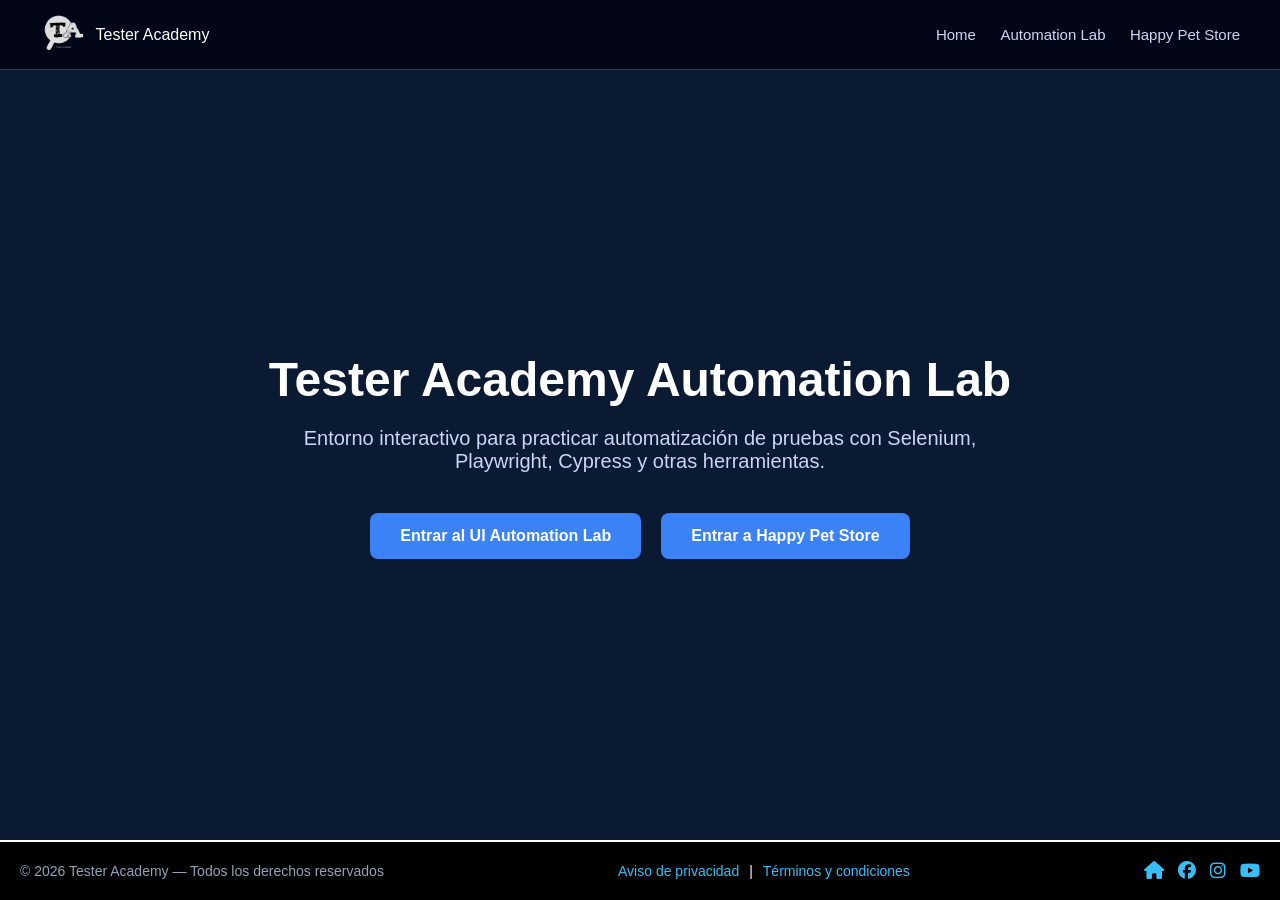
<file: index.html>
<!DOCTYPE html>
<html lang="es">

<head>

    <meta charset="UTF-8">
    <meta name="viewport" content="width=device-width, initial-scale=1.0">

    <title>Tester Academy Automation Lab</title>

    <link rel="icon" type="image/png" href="resources/images/logo.png">

    <link rel="stylesheet" href="resources/css/main.css">

    <link
            rel="stylesheet"
            href="https://cdnjs.cloudflare.com/ajax/libs/font-awesome/6.5.2/css/all.min.css"
            referrerpolicy="no-referrer"
    />

</head>

<body>

<!-- HEADER INYECTADO -->
<div id="header"></div>

<main>

    <section class="hero">

        <h1>Tester Academy Automation Lab</h1>

        <p>
            Entorno interactivo para practicar automatización de pruebas con Selenium,
            Playwright, Cypress y otras herramientas.
        </p>

        <div class="hero-buttons">

            <a class="btn-primary" href="lab/index.html">
                Entrar al UI Automation Lab
            </a>

            <a class="btn-primary" href="happy-pet/index.html">
                Entrar a Happy Pet Store
            </a>

        </div>

    </section>

</main>

<footer>

    <p id="footerText"></p>

    <div class="legal">
        <a id="privacyLink">Aviso de privacidad</a>
        <span class="sep">|</span>
        <a id="termsLink">Términos y condiciones</a>
    </div>

    <div class="social" id="socialLinks"></div>

</footer>

<script src="resources/js/layout.js"></script>

</body>
</html>
</file>
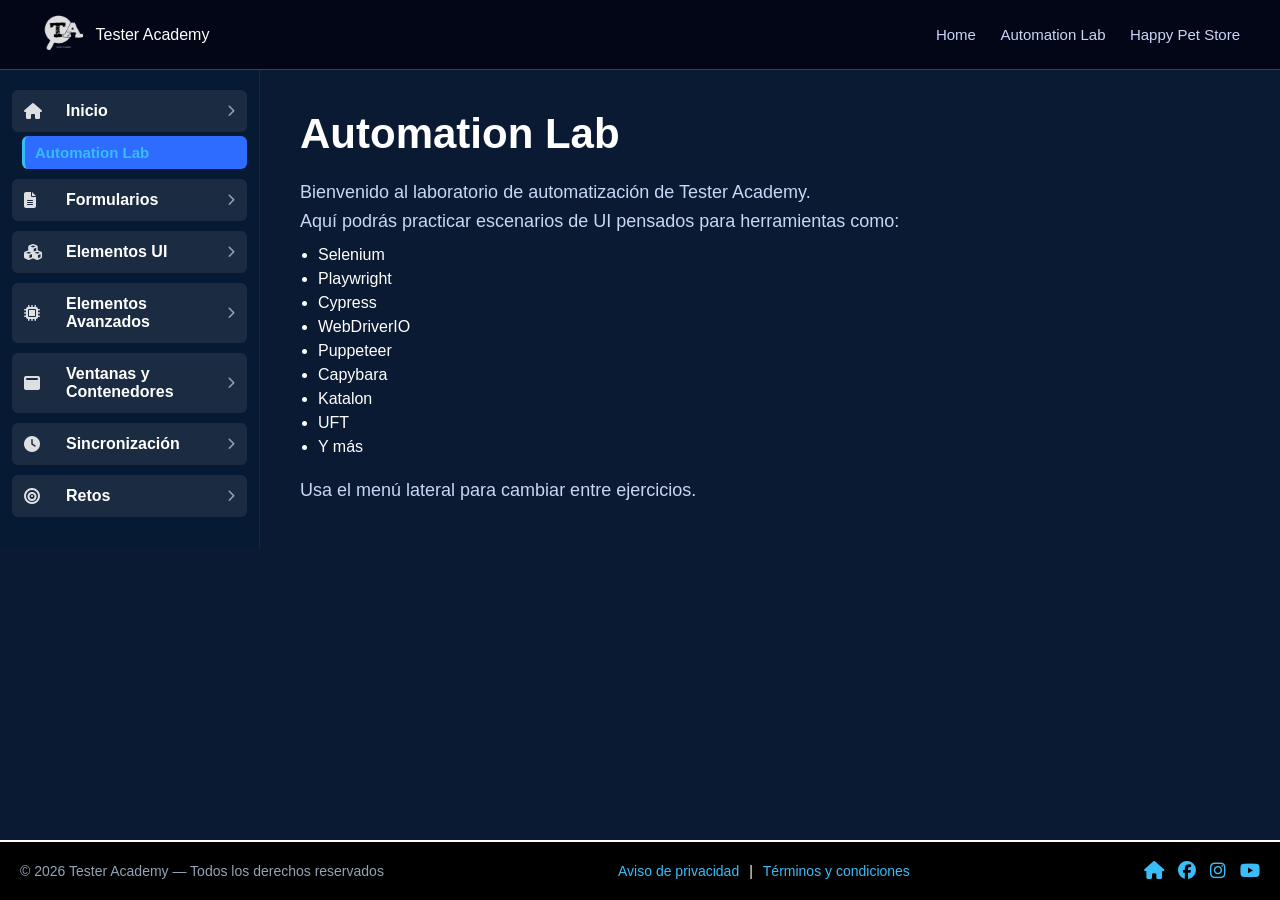
<file: lab/index.html>
<!DOCTYPE html>
<html lang="es">

<head>
    <meta charset="UTF-8">
    <meta name="viewport" content="width=device-width, initial-scale=1.0">
    <title>Automation Lab - Tester Academy</title>

    <link rel="stylesheet" href="../resources/css/main.css">
    <link rel="stylesheet" href="resources/css/lab.css">
    <link rel="stylesheet" href="resources/css/content.css">

    <link
            rel="stylesheet"
            href="https://cdnjs.cloudflare.com/ajax/libs/font-awesome/6.5.2/css/all.min.css"
            referrerpolicy="no-referrer"
    />
</head>

<body>

<div id="header"></div>

<div class="lab-shell">
    <div id="sidebar"></div>
    <main id="content" class="lab-content"></main>
</div>

<footer>
    <p id="footerText"></p>

    <div class="legal">
        <a id="privacyLink">Aviso de privacidad</a>
        <span class="sep">|</span>
        <a id="termsLink">Términos y condiciones</a>
    </div>

    <div class="social" id="socialLinks"></div>
</footer>

<script src="resources/js/lab.js"></script>
<script src="resources/js/content.js"></script>

</body>
</html>
</file>
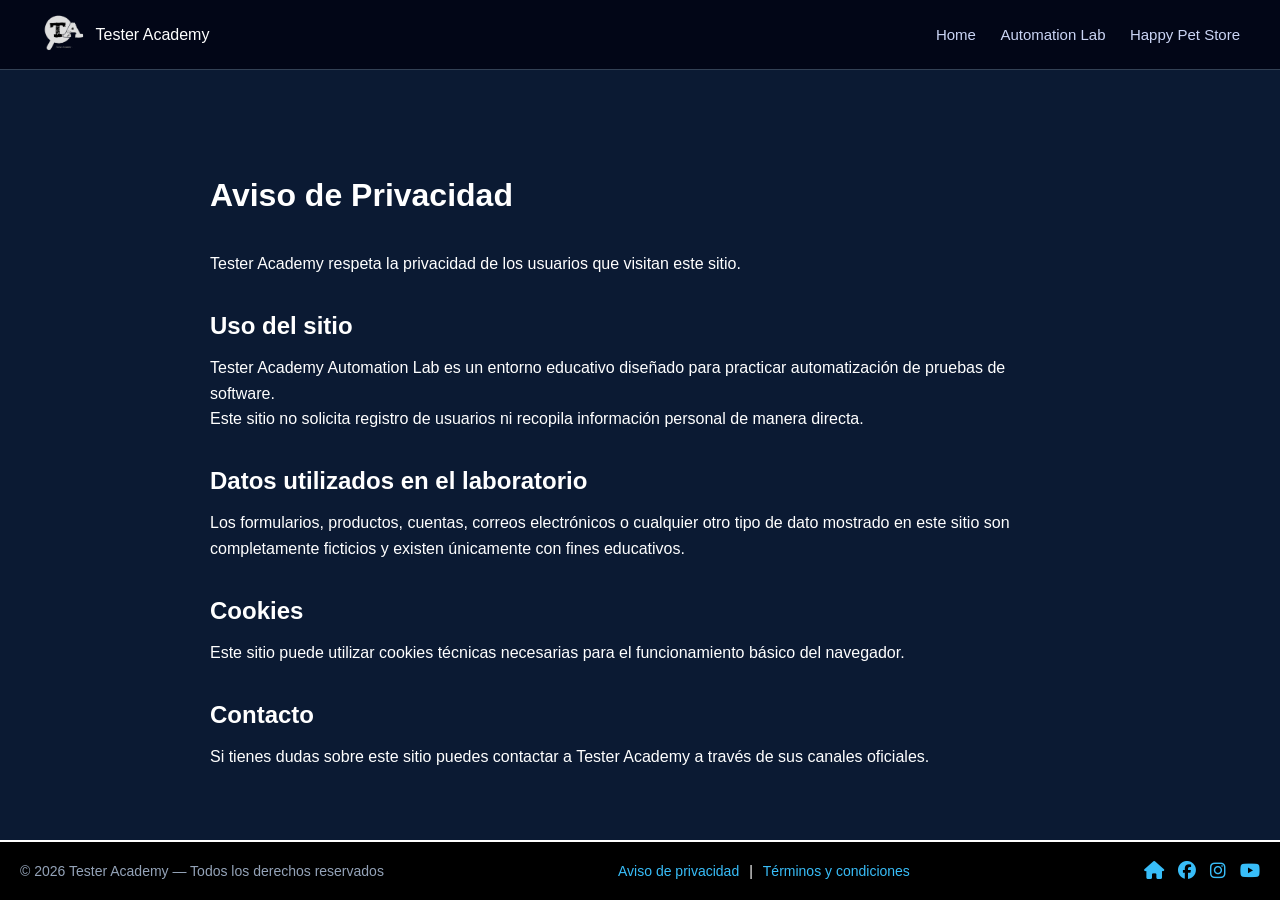
<file: resources/html/privacy.html>
<!DOCTYPE html>
<html lang="es">

<head>

    <meta charset="UTF-8">
    <meta name="viewport" content="width=device-width, initial-scale=1.0">

    <title>Aviso de Privacidad - Tester Academy</title>

    <link rel="stylesheet" href="../css/main.css">

    <link
            rel="stylesheet"
            href="https://cdnjs.cloudflare.com/ajax/libs/font-awesome/6.5.2/css/all.min.css"
            referrerpolicy="no-referrer"
    />

</head>

<body>

<!-- HEADER -->
<div id="header"></div>

<main class="legal-page">

    <h1>Aviso de Privacidad</h1>

    <p>
        Tester Academy respeta la privacidad de los usuarios que visitan este sitio.
    </p>

    <h2>Uso del sitio</h2>

    <p>
        Tester Academy Automation Lab es un entorno educativo diseñado para practicar
        automatización de pruebas de software.
    </p>

    <p>
        Este sitio no solicita registro de usuarios ni recopila información personal
        de manera directa.
    </p>

    <h2>Datos utilizados en el laboratorio</h2>

    <p>
        Los formularios, productos, cuentas, correos electrónicos o cualquier otro
        tipo de dato mostrado en este sitio son completamente ficticios y existen
        únicamente con fines educativos.
    </p>

    <h2>Cookies</h2>

    <p>
        Este sitio puede utilizar cookies técnicas necesarias para el funcionamiento
        básico del navegador.
    </p>

    <h2>Contacto</h2>

    <p>
        Si tienes dudas sobre este sitio puedes contactar a Tester Academy a través
        de sus canales oficiales.
    </p>

</main>

<footer>

    <p id="footerText"></p>

    <div class="legal">

        <a id="privacyLink">Aviso de privacidad</a>

        <span class="sep">|</span>

        <a id="termsLink">Términos y condiciones</a>

    </div>

    <div class="social" id="socialLinks"></div>

</footer>

<script src="../js/layout.js"></script>

</body>
</html>
</file>
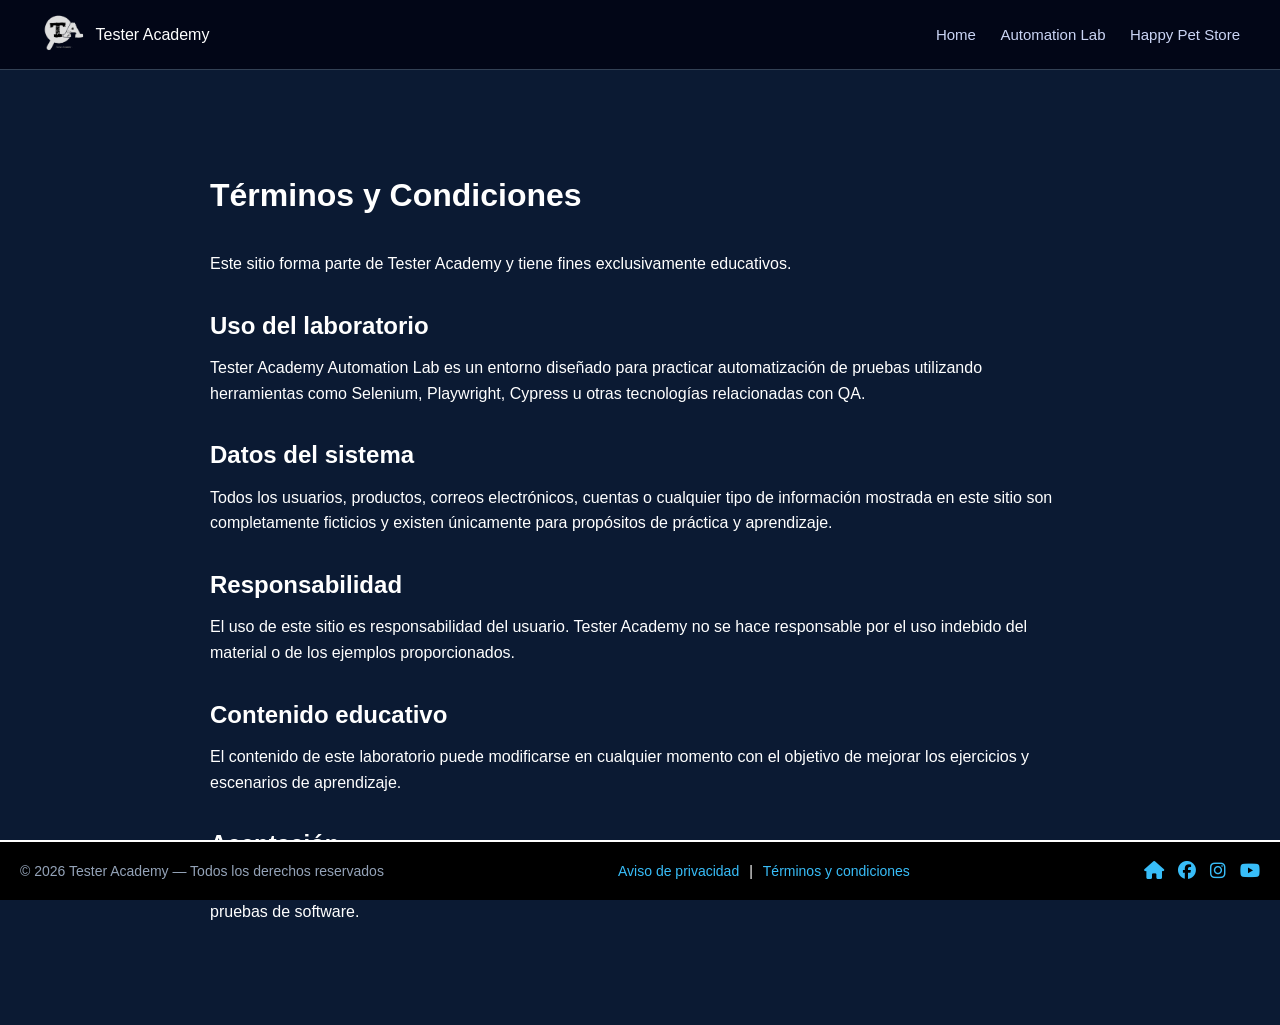
<file: resources/html/terms.html>
<!DOCTYPE html>
<html lang="es">

<head>

    <meta charset="UTF-8">
    <meta name="viewport" content="width=device-width, initial-scale=1.0">

    <title>Términos y Condiciones - Tester Academy</title>

    <link rel="stylesheet" href="../css/main.css">

    <link
            rel="stylesheet"
            href="https://cdnjs.cloudflare.com/ajax/libs/font-awesome/6.5.2/css/all.min.css"
            referrerpolicy="no-referrer"
    />

</head>

<body>

<!-- HEADER -->
<div id="header"></div>

<main class="legal-page">

    <h1>Términos y Condiciones</h1>

    <p>
        Este sitio forma parte de Tester Academy y tiene fines exclusivamente educativos.
    </p>

    <h2>Uso del laboratorio</h2>

    <p>
        Tester Academy Automation Lab es un entorno diseñado para practicar automatización
        de pruebas utilizando herramientas como Selenium, Playwright, Cypress u otras
        tecnologías relacionadas con QA.
    </p>

    <h2>Datos del sistema</h2>

    <p>
        Todos los usuarios, productos, correos electrónicos, cuentas o cualquier tipo
        de información mostrada en este sitio son completamente ficticios y existen
        únicamente para propósitos de práctica y aprendizaje.
    </p>

    <h2>Responsabilidad</h2>

    <p>
        El uso de este sitio es responsabilidad del usuario. Tester Academy no se hace
        responsable por el uso indebido del material o de los ejemplos proporcionados.
    </p>

    <h2>Contenido educativo</h2>

    <p>
        El contenido de este laboratorio puede modificarse en cualquier momento con el
        objetivo de mejorar los ejercicios y escenarios de aprendizaje.
    </p>

    <h2>Aceptación</h2>

    <p>
        Al utilizar este sitio aceptas que el contenido se proporciona únicamente para
        práctica educativa dentro del contexto de pruebas de software.
    </p>

</main>

<footer>

    <p id="footerText"></p>

    <div class="legal">

        <a id="privacyLink">Aviso de privacidad</a>

        <span class="sep">|</span>

        <a id="termsLink">Términos y condiciones</a>

    </div>

    <div class="social" id="socialLinks"></div>

</footer>

<script src="../js/layout.js"></script>

</body>
</html>
</file>
<file: resources/css/main.css>
/* RESET */

* {
    margin: 0;
    padding: 0;
    box-sizing: border-box;
}


/* BODY */

body{
    font-family: Arial, sans-serif;
    background: #0b1a33;
    color: white;

    min-height:100vh;

    display:flex;
    flex-direction:column;
}


/* HEADER */

.ta-header {

    width: 100%;
    height: 70px;

    background: #020617;

    border-bottom: 1px solid #334155;

    display: flex;
    align-items: center;

}

.header-container {

    width: 1200px;
    margin: auto;

    display: flex;
    justify-content: space-between;
    align-items: center;

}

.logo {

    font-size: 20px;
    font-weight: bold;

}

nav a {

    margin-left: 20px;
    text-decoration: none;

    color: #cbd5f5;

}

nav a:hover {

    color: #38bdf8;

}



/* HERO */

.hero {

    height: calc(100vh - 130px);

    display: flex;
    flex-direction: column;
    justify-content: center;
    align-items: center;

    text-align: center;

    padding: 20px;

}

.hero h1 {

    font-size: 48px;
    margin-bottom: 20px;

}

.hero p {

    max-width: 700px;
    font-size: 20px;

    color: #cbd5f5;

    margin-bottom: 40px;

}


/* BUTTONS */

.hero-buttons {

    display: flex;
    gap: 20px;

}

.btn-primary {

    background: #3b82f6;

    padding: 14px 30px;

    border-radius: 8px;

    text-decoration: none;

    color: white;

    font-weight: bold;

}

.btn-primary:hover {

    background: #2563eb;

}



/* FOOTER */

footer {

    position: fixed;

    bottom: 0;
    left: 0;

    width: 100%;
    height: 60px;

    background: #000;

    border-top: 2px solid white;

    display: flex;
    align-items: center;
    justify-content: space-between;

    padding: 0 20px;

    font-size: 14px;

}


footer p {

    color: #94a3b8;

}


footer .legal {

    display: flex;
    align-items: center;
    gap: 10px;

}

footer .legal a {

    color: #38bdf8;
    text-decoration: none;

}

footer .legal a:hover {

    color: #facc15;

}

footer .social {

    display: flex;
    gap: 14px;

}

footer .social a {

    color: #38bdf8;
    font-size: 18px;

}

footer .social a:hover {

    color: #facc15;

}

.legal-page {

max-width: 900px;
margin: 80px auto;
padding: 20px;

line-height: 1.6;

}

.legal-page h1 {

margin-bottom: 30px;

}

.legal-page h2 {

margin-top: 30px;
margin-bottom: 10px;

}

/* LOGO */

.logo-title{
display:flex;
align-items:center;
gap:10px;
}

.logo{
height:40px;
width:auto;
}


/* HEADER NAV */

nav a{
margin-left:20px;
text-decoration:none;
color:#cbd5f5;
font-size:15px;
}

nav a:hover{
color:#38bdf8;
}
</file>
<file: lab/resources/css/lab.css>
/* ===============================
   LAYOUT GENERAL
================================ */

body{
    margin:0;
}

/* área entre header y footer */

.lab-shell{
    display:grid;
    grid-template-columns:260px 1fr;

    flex:1;
}


/* ===============================
   SIDEBAR
================================ */

.lab-sidebar{

background:#071a33;
border-right:1px solid #0f2c50;

max-height:calc(100vh - 120px);
overflow-y:auto;

padding:20px 12px;

}


/* TITULO */

.lab-sidebar-title{

    font-size:20px;

    font-weight:700;

    margin-bottom:25px;

    color:#ffffff;

}


/* ===============================
   MENU
================================ */

.lab-nav{

    display:flex;

    flex-direction:column;

    gap:6px;

}


/* ITEM MENU */

.lab-link{

    display:flex;

    align-items:center;

    gap:10px;

    padding:12px 14px;

    border-radius:8px;

    border:none;

    background:transparent;

    color:#94a3b8;

    font-size:15px;

    text-align:left;

    cursor:pointer;

    transition:all .2s ease;

}

.lab-link i{
    width:20px;
    margin-right:8px;
    opacity:0.7;
}

/* HOVER */

.lab-link:hover{
    background:#1e293b;
    color:#38bdf8;
}


/* ACTIVO */

.lab-link.active{

    background:#1e293b;

    color:#38bdf8;

    border-left:3px solid #38bdf8;

    font-weight:600;

}


/* ICONOS */

.lab-link i{

    width:18px;

    text-align:center;

}


/* ===============================
   CONTENT
================================ */

.lab-content{

    padding:40px;

    height:100%;

    overflow-y:auto;

}


/* TITULO */

.lab-content h1{

    font-size:42px;

    margin-bottom:20px;

    color:#ffffff;

}


/* TEXTO */

.lab-content p{

    font-size:18px;

    line-height:1.6;

    color:#cbd5f5;

}


/* LISTAS */

.lab-content ul{

    margin-top:10px;

    margin-bottom:20px;

    padding-left:18px;

}

.lab-content li{

    margin-bottom:6px;

}


/* ===============================
   SCROLL STYLE SIDEBAR
================================ */

.lab-sidebar::-webkit-scrollbar{

    width:6px;

}

.lab-sidebar::-webkit-scrollbar-track{

    background:#020617;

}

.lab-sidebar::-webkit-scrollbar-thumb{

    background:#334155;

    border-radius:4px;

}

.lab-sidebar::-webkit-scrollbar-thumb:hover{

    background:#475569;

}


/* ===============================
   RESPONSIVE
================================ */

@media (max-width:900px){

    .lab-shell{

        grid-template-columns:1fr;

        height:auto;

    }

    .lab-sidebar{

        border-right:none;

        border-bottom:1px solid #1e293b;

        overflow:visible;

    }

}

/* CATEGORIA */

.lab-category {
  margin-bottom: 10px;
}

.lab-category-title {
  background: #1b2b42;
  padding: 12px;
  cursor: pointer;
  font-weight: 600;
  border-radius: 6px;
  user-select: none;
}

.lab-category-items {
  display: none;
  padding-left: 10px;
}

.lab-category.open .lab-category-items {
  display: block;
}

/* LINKS */

.lab-link {
  display: block;
  font-size: 15px;
  padding: 8px 10px;
  border-radius: 6px;
  cursor: pointer;
  margin: 4px 0;
}

.lab-link:hover {
  background: rgba(255,255,255,0.08);
}

.lab-link.active {
  background: #2e6cff;
}

/* ===============================
   CATEGORY HEADER
================================ */

.lab-category-title{

display:flex;

justify-content:space-between;

align-items:center;

}


/* ===============================
   ICONO
================================ */

.category-icon{

transition:transform .25s ease;

font-size:12px;

color:#94a3b8;

}

/* ===============================
   ICONO CUANDO ESTA ABIERTO
================================ */

.lab-category-title i:first-child{
    width:20px;
    margin-right:10px;
    opacity:0.85;
}

.lab-category.open .category-icon{
    transform: rotate(90deg);
}
</file>
<file: lab/resources/css/content.css>
/* ===============================
   CARD CONTENIDO
================================ */

.content-card{

background:#0f2c50;

border:1px solid #1e3a5f;

border-radius:10px;

padding:30px;

max-width:420px;

margin-top:25px;

}


/* ===============================
   FORM GROUP
================================ */

.form-group{

display:flex;

flex-direction:column;

margin-bottom:18px;

}

.form-group label{

margin-bottom:6px;

font-weight:600;

color:#cbd5f5;

}

.form-group input{

padding:10px 12px;

border-radius:6px;

border:1px solid #334155;

background:#020617;

color:white;

font-size:15px;

}

.form-group input:focus{

outline:none;

border-color:#38bdf8;

}

.form-group textarea{

padding:10px 12px;

border-radius:6px;

border:1px solid #334155;

background:#020617;

color:white;

font-size:15px;

}

.form-group textarea:focus{

outline:none;

border-color:#38bdf8;

}

/* ===============================
   BOTONES
================================ */

.btn-primary{

background:#2563eb;

border:none;

padding:10px 18px;

border-radius:6px;

color:white;

font-weight:600;

cursor:pointer;

}

.btn-primary:hover{

background:#1d4ed8;

}


/* ===============================
   MENSAJES
================================ */

.message{

margin-top:16px;

font-weight:600;

}

.message.error{

color:#ef4444;

}

.message.success{

color:#22c55e;

}


/* ===============================
   ACORDEON
================================ */

.accordion{

background:#0f2c50;

border:1px solid #1e3a5f;

border-radius:8px;

margin-bottom:25px;

}

.accordion-title{

padding:12px 16px;

cursor:pointer;

font-weight:600;

}

.accordion-content{

display:none;

padding:14px 16px;

border-top:1px solid #1e3a5f;

}

.accordion.open .accordion-content{

display:block;

}

.lab-category-title{
    display: flex;
    align-items: center;
    justify-content: space-between;
}

.lab-category-title span{
    flex: 1;
    margin-left: 12px;
    text-align: left;
}

.lab-category-title i:first-child{
    width: 20px;
}

.category-icon{
    margin-left: auto;
}

/* ===============================
   ROTACIÓN ICONO MENÚ
================================ */

.category-icon{
    margin-left: auto;
    transition: transform .2s ease;
}

.lab-category.open .category-icon{
    transform: rotate(90deg);
}

/* ===============================
   SELECT / DROPDOWN
================================ */

.form-group select{

padding:10px 12px;

border-radius:6px;

border:1px solid #334155;

background:#020617;

color:white;

font-size:15px;

width:100%;

}

.form-group select:focus{

outline:none;

border-color:#38bdf8;

}

/* Opciones del dropdown */

.form-group select option{

background:#020617;

color:white;

}

.form-group select{

appearance:none;
-webkit-appearance:none;
-moz-appearance:none;

background-image:url("data:image/svg+xml;utf8,<svg fill='white' height='24' viewBox='0 0 24 24' width='24' xmlns='http://www.w3.org/2000/svg'><path d='M7 10l5 5 5-5z'/></svg>");

background-repeat:no-repeat;
background-position:right 10px center;

}
</file>
